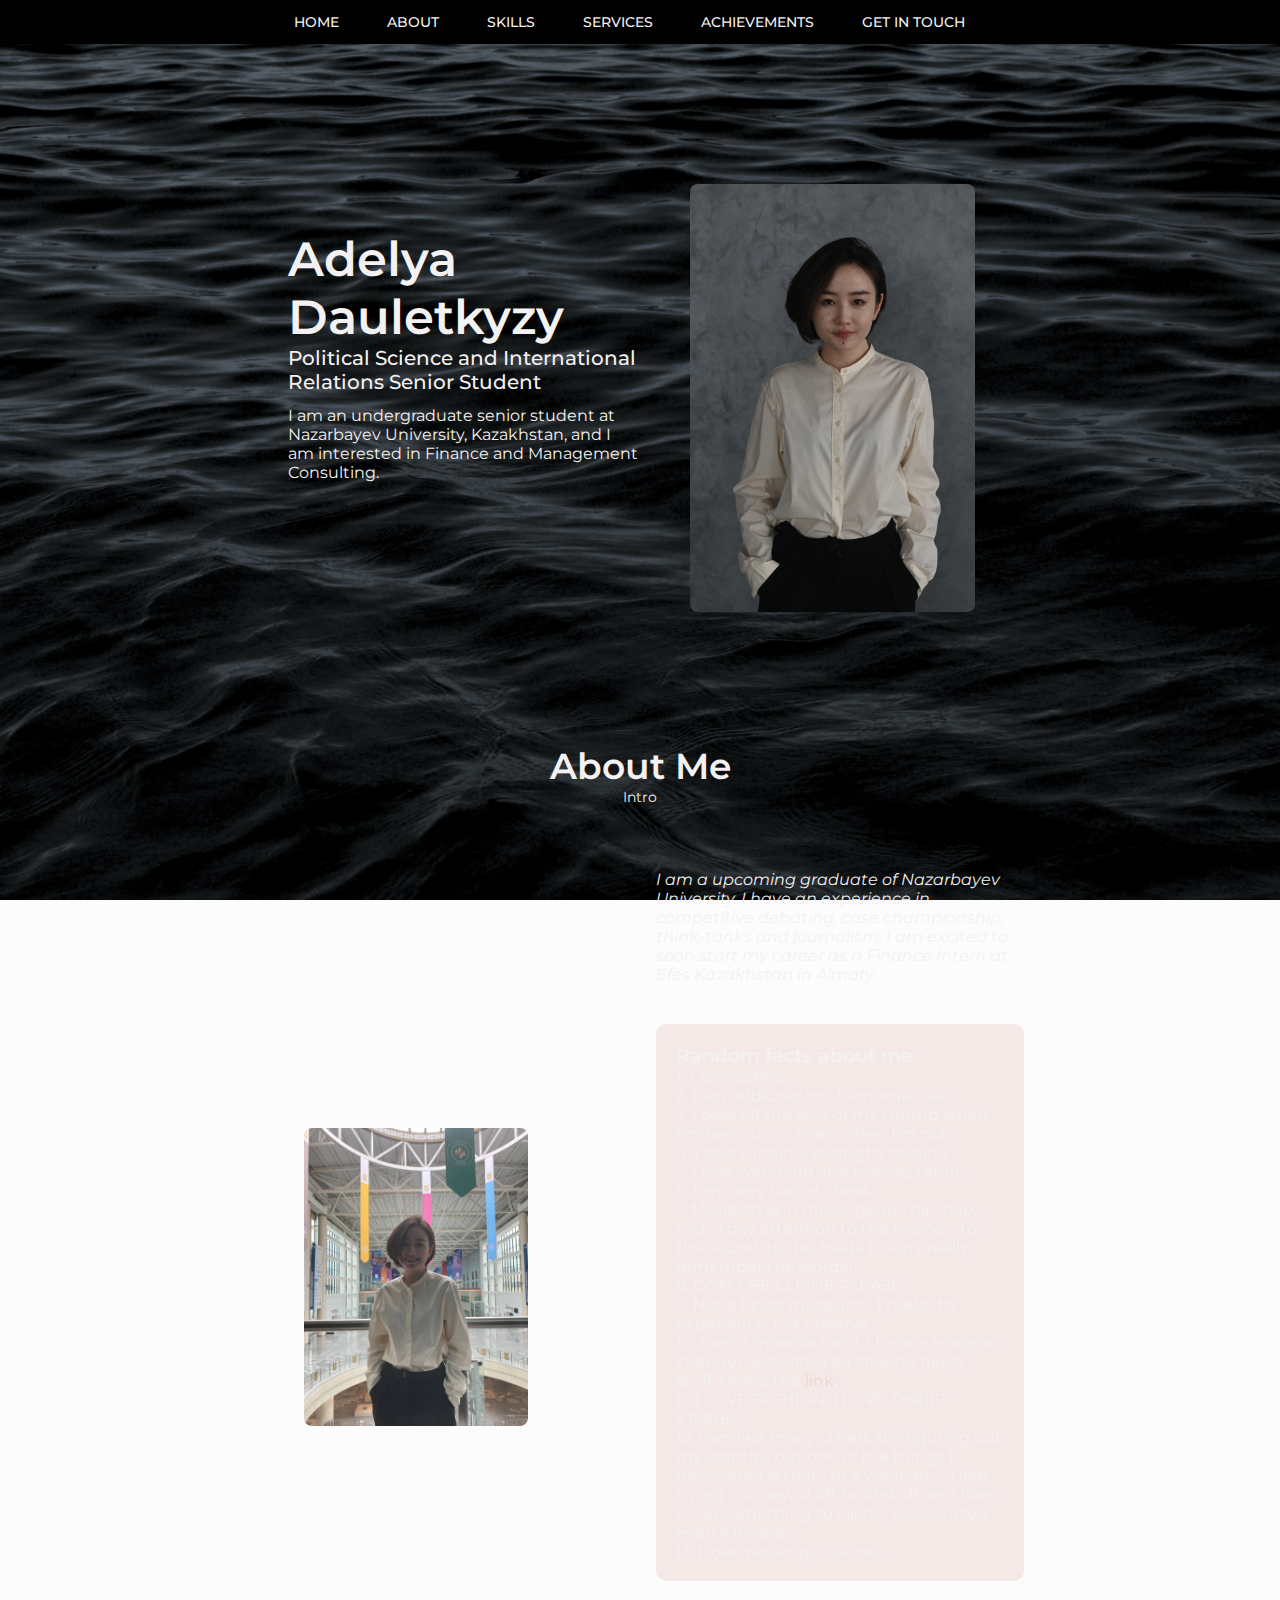
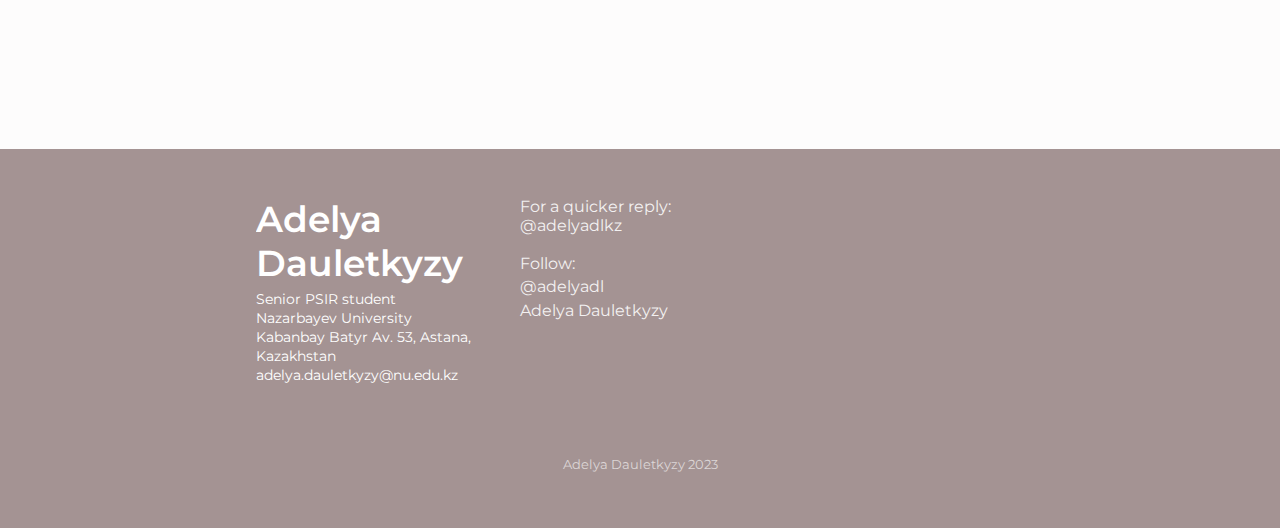
<file: index.html>
<!DOCTYPE html>
<html lang="en">
<head>
    <meta charset="UTF-8">
    <meta name="viewport" content="width=device-width, initial-scale=1.0">
    <link rel="stylesheet" href="https://unicons.iconscout.com/release/v4.0.0/css/line.css">
    <link rel="stylesheet" href="styles.css">
        <!--==================== MAIN JS ====================-->
    <script src="main.js"></script>
    <title>Responsive Portfolio Website</title>
</head>
<body>

        <!--==================== MENU ====================-->
    <header class="header" id="header">
        <nav class="nav container">
            <div class="nav__menu" id="nav-menu">
                <ul class="nav__list grid">
                    <li class="nav__item"><a href="index.html" class="nav__link active-link"> HOME</a></li>
                    <li class="nav__item"><a href="#about" class="nav__link"> ABOUT</a></li>
                    <li class="nav__item"><a href="pages/Skills_qualifications.html#skills" class="nav__link">SKILLS</a></li>
                    <li class="nav__item"><a href="pages/Services.html#services" class="nav__link">SERVICES</a></li>
                    <li class="nav__item"><a href="pages/Services.html#portfolio" class="nav__link">ACHIEVEMENTS</a></li>
                    <li class="nav__item"><a href="pages/ContactMe.html" class="nav__link">GET IN TOUCH</a></li>
                </ul>
                <i class="uil uil-times nav__close" id="nav-close"></i>
            </div>
            <div class="nav__btns">
                <div class="nav__toggle" id="nav-toggle">
                    <i class="uil uil-bars"></i>
                </div>
            </div>
        </nav>
    </header>

    <main class="main">
        <section class="home section" id="home">
 
            <div class="home__container container grid">
                <div class="home__content grid">
                    <div class="home__social">
                        <a href="https://www.linkedin.com/in/adelya-dauletkyzy-1b84771b5/" target="_blank" class="home__social-icon"><i class="uil uil-linkedin-alt"></i></a>
                        <a href="https://www.instagram.com/adelyadl/" target="_blank" class="home__social-icon"><i class="uil uil-instagram"></i></a>
                        <a href="https://github.com/AdelyaDauletkyzy" target="_blank" class="home__social-icon"><i class="uil uil-github-alt"></i></a>
                    </div>
                    <div class="home__img">
                        <img src="images/DSC_1424.jpg" alt="" class="home__img">

                    </div>
                    <div class="home__data">
                        <h1 class="home__title">
                            Adelya Dauletkyzy
                        </h1>
                        <h3 class="home__subtitle">
                            Political Science and International Relations Senior Student
                        </h3>
                        <p class="home__description">
                            I am an undergraduate senior student at Nazarbayev University, Kazakhstan, and I am interested in
                            Finance and Management Consulting.
                        </p>
                        <a href="pages/ContactMe.html" class="button button--flex">
                            Get in touch <i class="uil uil-message button__icon"></i>
                        </a>
                    </div>
                </div>
            
            </div>

        </section>

        <!--==================== ABOUT ====================-->
        <section class="about section" id="about">
            <h2 class="section__title">
                About Me
            </h2>
            <span class="section__subtitle">Intro</span>
            <div class="about__container container grid">
                <img src="images/me.jpg" alt="" class="about__img">
                <div class="about__data">
                    <p class="about__description"> I am a upcoming graduate of Nazarbayev University. 
                        I have an experience in competitive debating, case championship, think-tanks and journalism. 
                        I am excited to soon start my career as a Finance Intern at Efes Kazakhstan in Almaty. 
                        </p>

        

                       <div class="random__container container">
                        <h3 class="random__title">
                            Random facts about me
                        </h3>
                    <p class="random__description"> 
                        <ul>
                            <li value="1">1. I love coffee.</li>
                            <li>2. I am addicted to chamomile tea.</li>
                            <li>3. I peel off the skin of my thumb when I’m nervous, or even when I’m not.</li>
                            <li>4. I love running, strength training.</li>
                            <li>5. I love watching and playing tennis.</li>
                            <li>6. I am very bad at chess.</li>
                            <li>7. My lifestyle in music genre: hip-hop, rock. I pay attention to the melody, to the sound, to the beats (i don't really remember the words).</li>
                            <li>8. DON’T BE CLICHÉ PLEASE</li>
                            <li>9. Not a fan of museums. I prefer to experience, not observe.</li>
                            <li value="10">10. I am a massive nerd. I have a telegram channel dedicated for sharing nerdy stuff. Here’s the <a href="https://t.me/+jw0b3rylxeFiMjU6">link</a>.</li>
                            <li>11. I LOVE FASHION. I LOVE THRIFT STORES.</li>
                            <li>12. I am like many others still figuring out my identity, but one of the things I discovered is that I’m a visionary – I like trying out new stuff, bold stuff, and hate to do something so cliche, so overused even if it’s easy.</li>
                            <li>13. I love working. Sue me.</li>
                        </ul>
                        <style>
                        a {
                            color: #EED6D3;
                        }
                        </style>
                    </p>
                    </div>
                        <div class="about__buttons">
                            <a download="" href="resources/AdelyaDauletkyzy_CV.pdf" class="button button--flex" style="margin-right: 10px;">
                                Download My CV<i class="uil uil-folder-download button__icon"></i>
                            </a>
                            
                            <a download="" href="resources/TRANSCRIPT.pdf" class="button button--flex" style="margin-left: 10px;">
                                Download My Transcript<i class="uil uil-folder-download button__icon"></i>
                            </a>                        
                        </div>
                    </div>
                </div>
            </div>
        </section>

        
    </main>

    

    <!--==================== FOOTER ====================-->
    <footer class="footer">
        <div class="footer__bg">
            <div class="footer__container container grid">
                <div>
                    <h1 class="footer__title">Adelya Dauletkyzy</h1>
                    <span class="footer__subtitle">Senior PSIR student</span>
                    <br>
                    <span class="footer__subtitle">Nazarbayev University</span>
                    <br>
                    <span class="footer__subtitle">Kabanbay Batyr Av. 53, Astana, Kazakhstan</span>
                    <br>
                    <span class="footer__subtitle">adelya.dauletkyzy@nu.edu.kz</span>
                </div>
    
                <div class="footer__socials">
                    <span class="footer__text">For a quicker reply: @adelyadlkz</span>
                    
                        <i class="uil uil-telegram-alt"></i>                    
                 
                    <br>
                    <br>
                    <span class="footer__text">Follow: </span>
                    <br>
                    <span class="footer__text"> @adelyadl</span>
                    <a href="https://www.instagram.com/adelyadl/" target="_blank" class="footer__social">
                        <i class="uil uil-instagram"></i>
                    </a>
                    <br>
                    <span class="footer__text"> Adelya Dauletkyzy</span>
                    <a href="https://www.linkedin.com/in/adelya-dauletkyzy-1b84771b5/" target="_blank" class="footer__social">
                        <i class="uil uil-linkedin-alt"></i>
                    </a>
                </div>
            </div>
    
            <p class="footer__copy">Adelya Dauletkyzy 2023</p>
        </div>
    </footer>

</body>

</html>
</file>
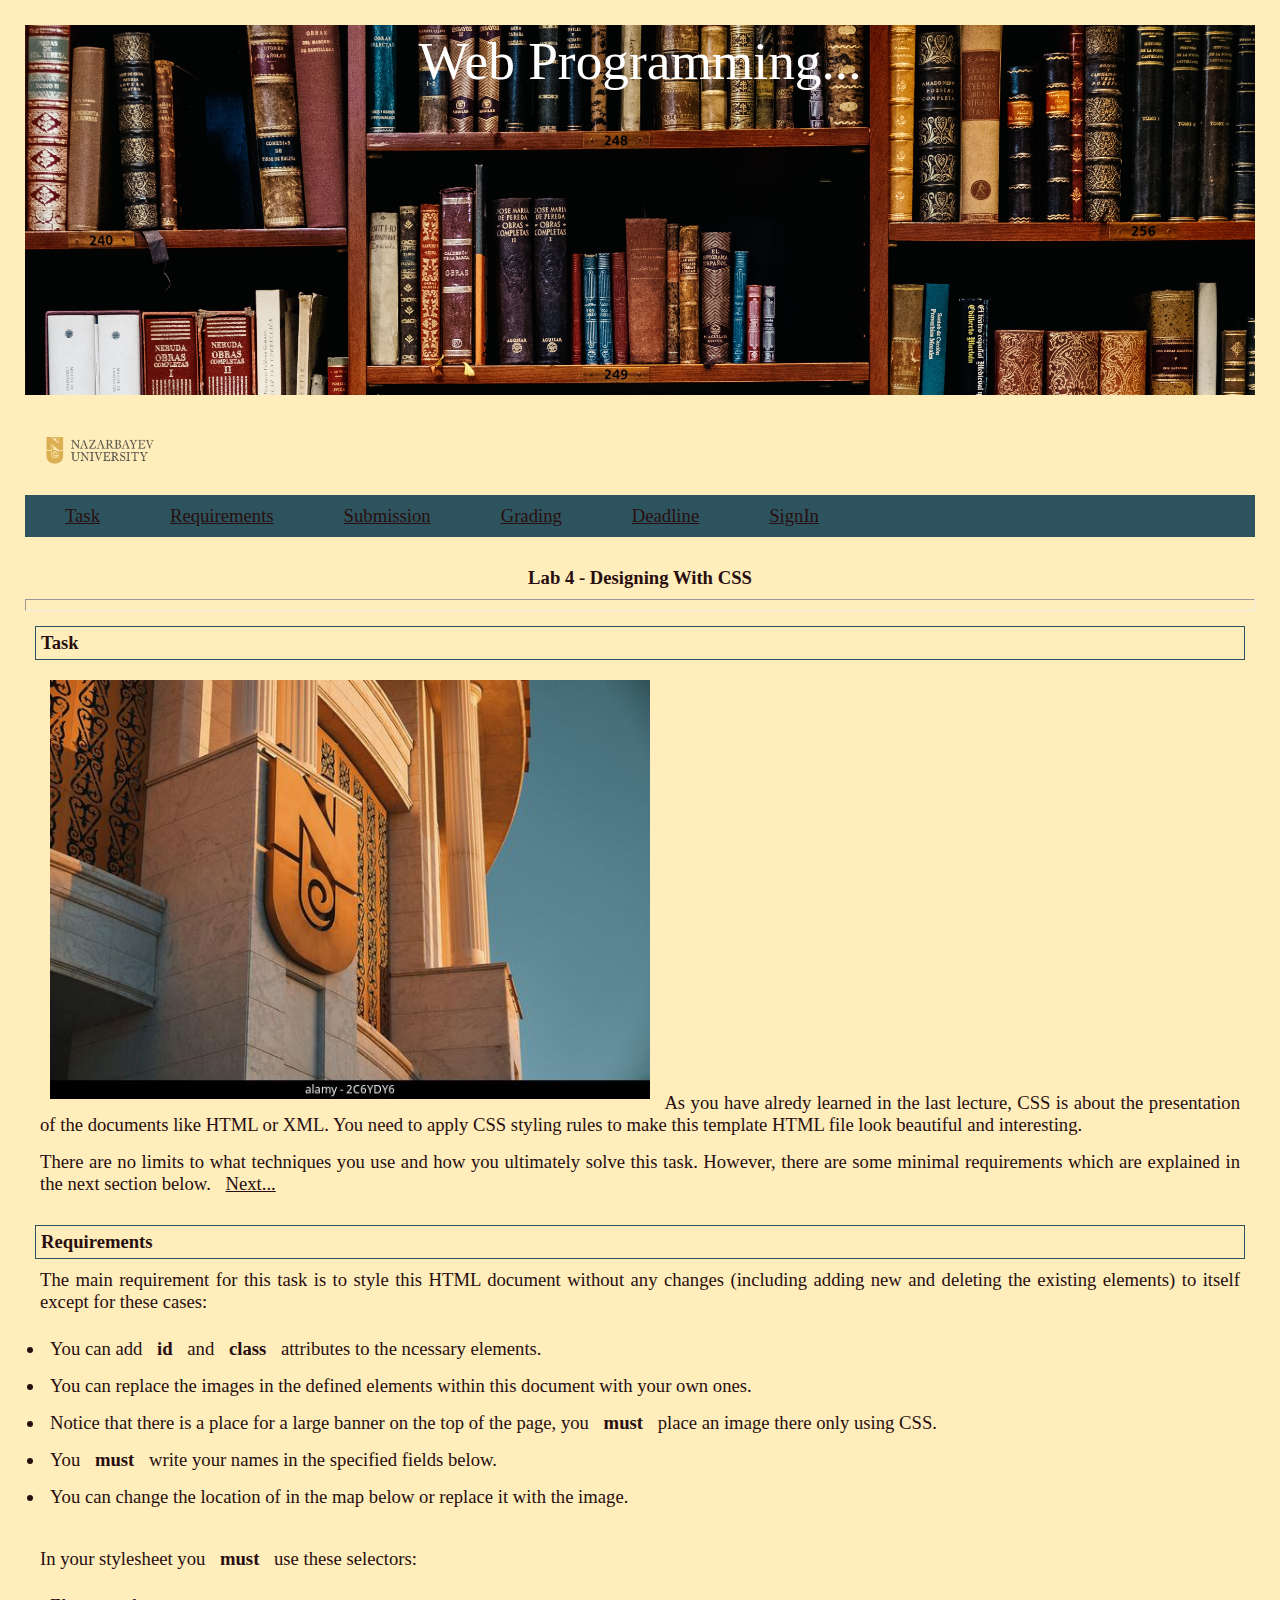
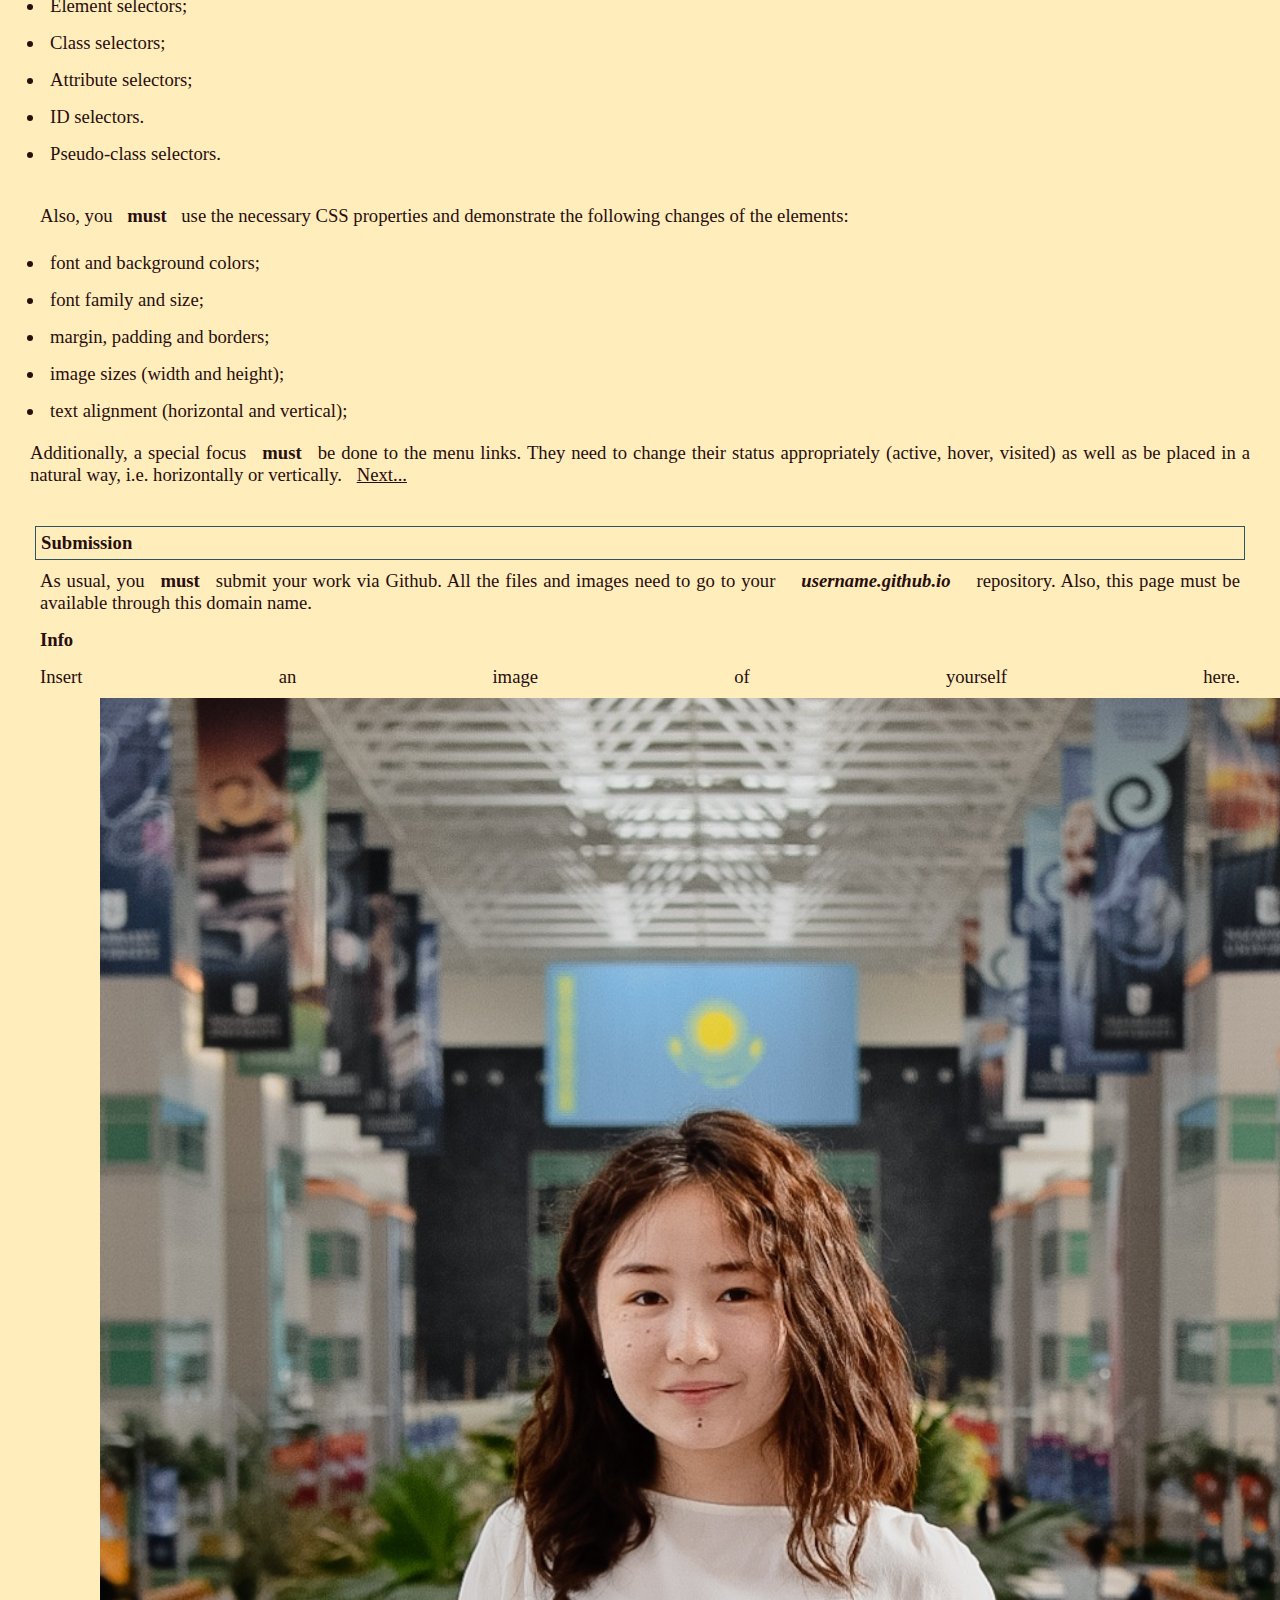
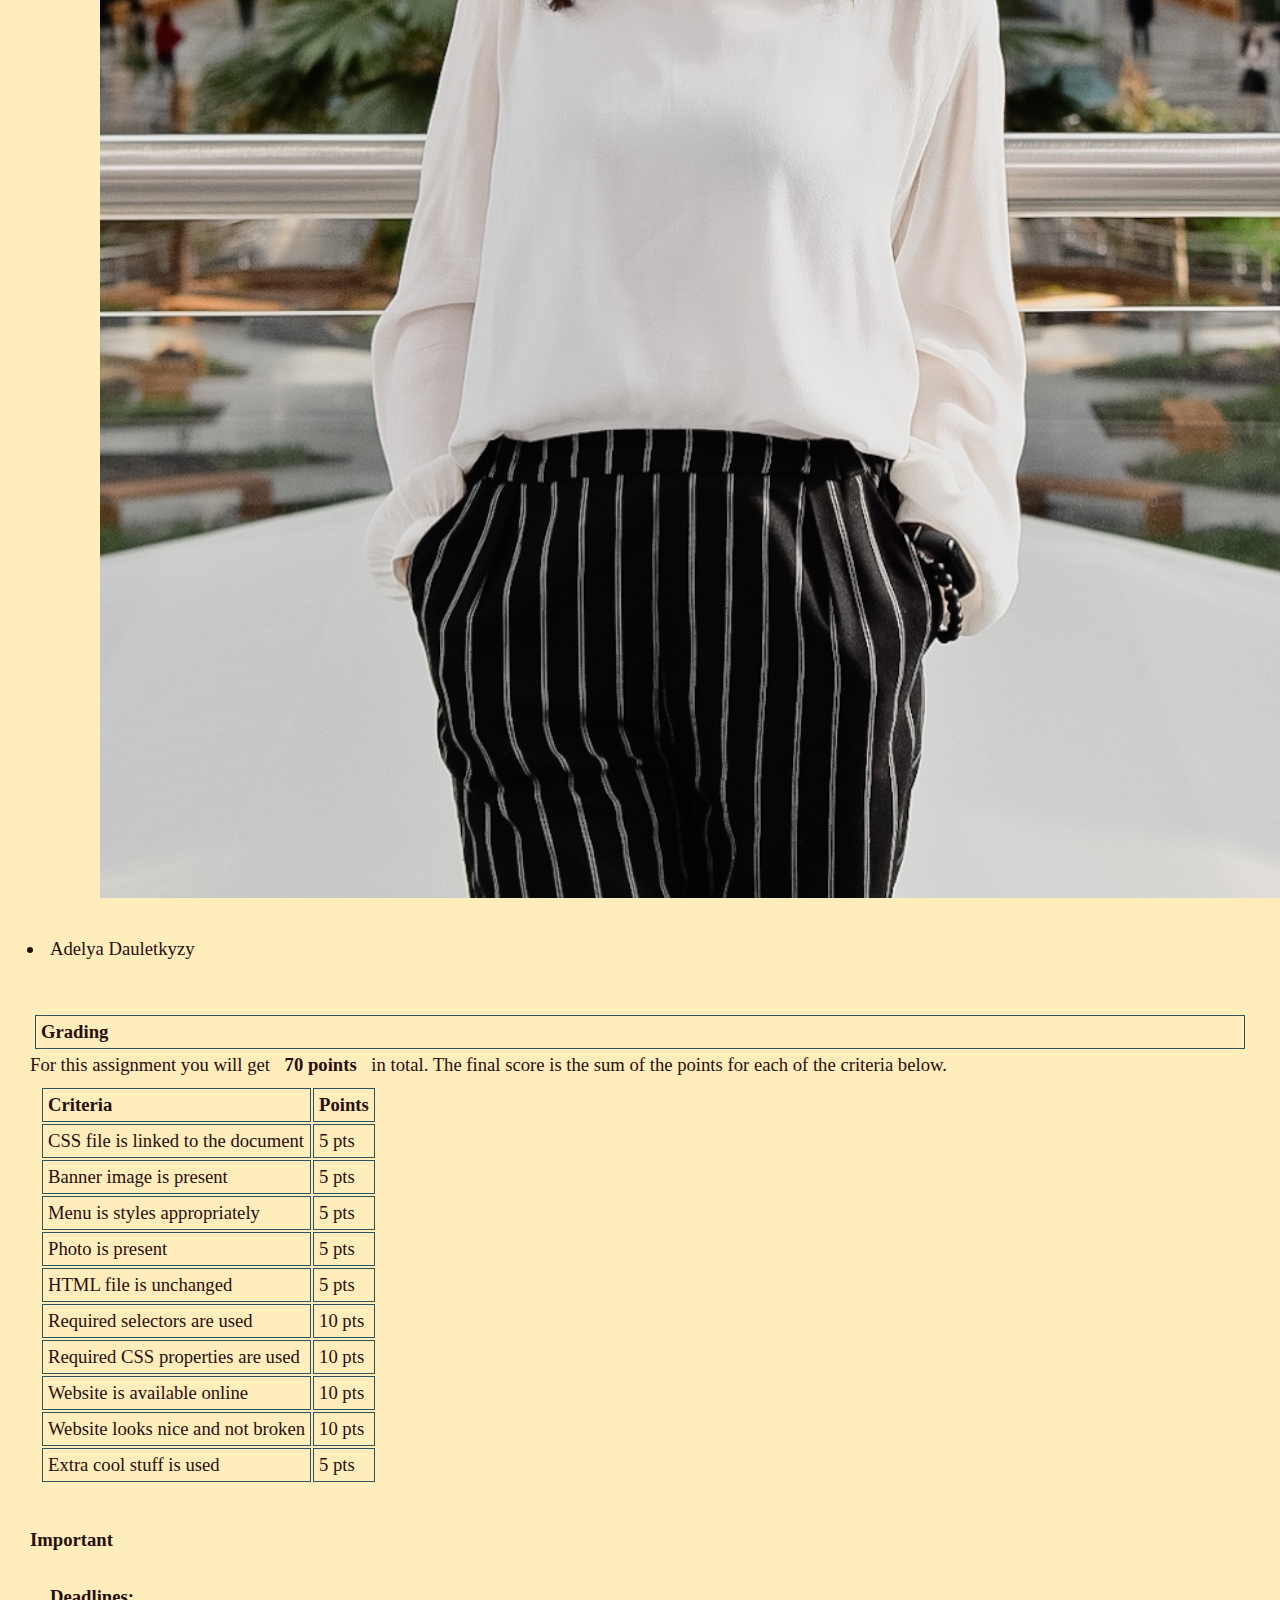
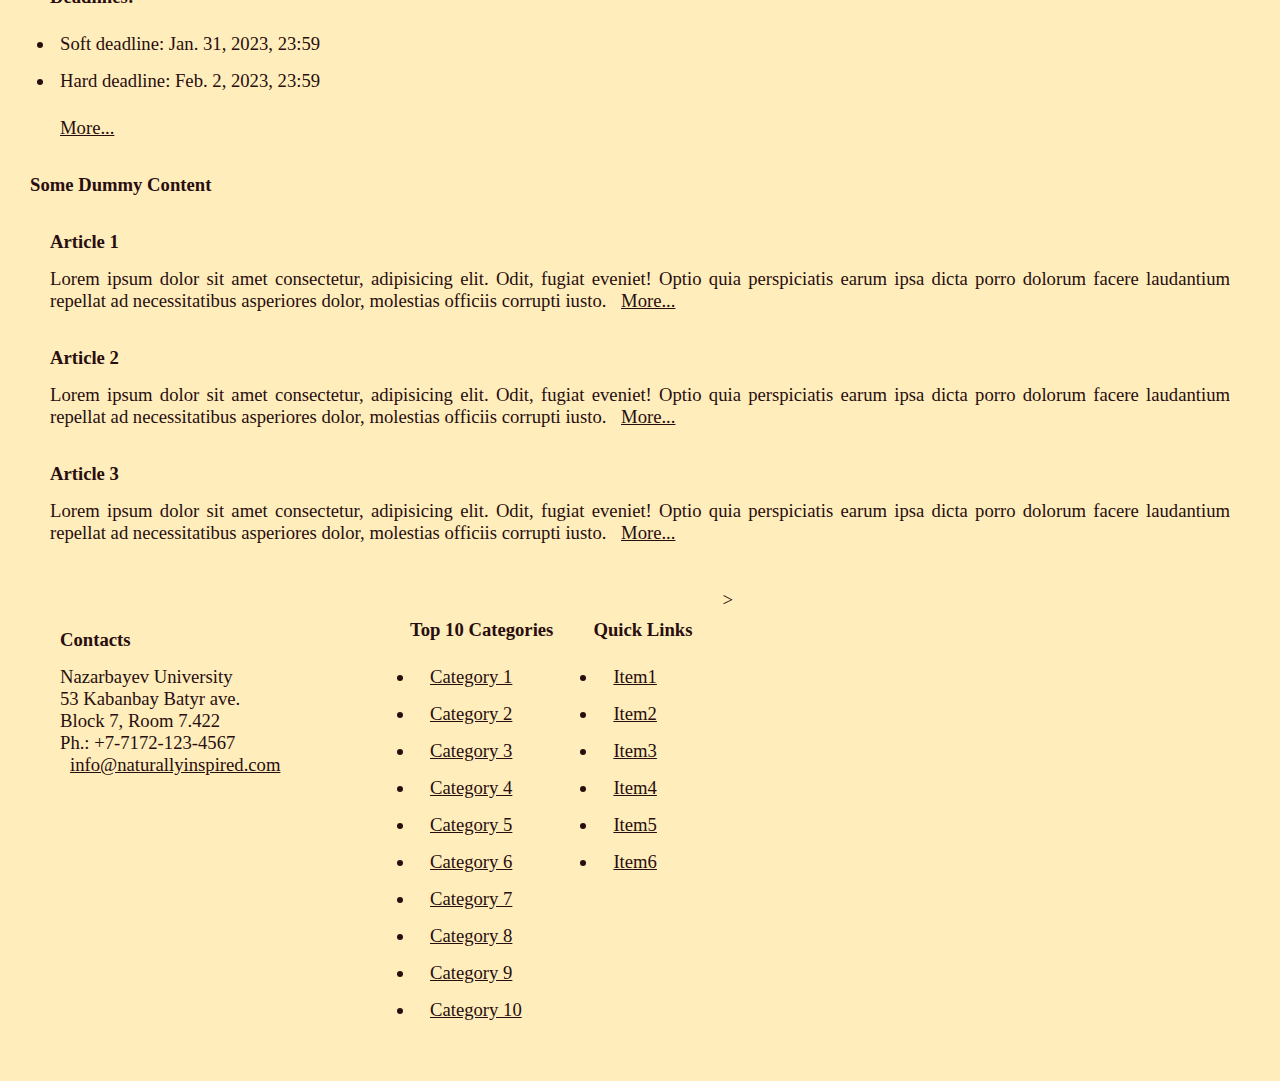
<file: lab4/index.html>
<!DOCTYPE html>
<html lang="en">
<head>
  <meta charset="UTF-8">
  <meta http-equiv="X-UA-Compatible" content="IE=edge">
  <meta name="viewport" content="width=device-width, initial-scale=1.0">
  <link rel="stylesheet" href="main.css">
  <title>CSS Design</title>
</head>
<body>
  <!-- HEADER -->
  <header>
    <div class="banner">Web Programming...</div>
  </header>


  <!-- Navbar -->
  <nav>
      <a class="logo" href="#">
        <img src="logo.png" alt="logo" width="120px" height="50px" media="(max-width: 800px)">
      </a>
      <ul class="flex-container">
        <li><a class="active" href="#task">Task</a></li>
        <li><a href="#requirements">Requirements</a></li>
        <li><a href="#submission">Submission</a></li>
        <li><a href="#grading">Grading</a></li>
        <li><a href="#deadline">Deadline</a></li>
        <li><a href="#">SignIn</a></li>
      </ul>
  </nav>

  <!-- Main Content -->
  <section class="main_content">
    <h1 id="main-heading" class="topic">
      Lab 4 - Designing with CSS 
    </h1>
    <hr>
    <article id="task">
      <h2 >Task</h2>
      <p>
        <img src="nu.jpeg" alt=""  width ="50%" height = "auto">
        As you have alredy learned in the last lecture, 
        CSS is about the presentation of the documents
        like HTML or XML.
        You need to apply
        CSS styling rules to make this template HTML file look
        beautiful and interesting.  
      </p>
      <p>
        There are no 
        limits to what techniques you use and how you 
        ultimately solve this task. 
        However, there are some minimal requirements
        which are explained in the next section below.
        <a href="#requirements">Next...</a>
      </p>
    </article>
    <article id="requirements">
      <h2 >Requirements</h2>
      <p>
        
        The main requirement for this task is to 
        style this HTML document without any 
        changes (including adding new and deleting the existing elements) to itself except for these cases: 
        <ul>
          <li>
            You can add <strong>id</strong>
            and <strong>class</strong> 
            attributes to the ncessary elements. 
            </li>
            <li>
            You can replace the 
            images in the defined elements within this document with your
            own ones. 
            </li><li>
            Notice that there is a place for a 
            large banner on the top of the page,
            you <strong>must</strong> place an image there only using CSS.
            </li>
            <li>
              You <strong>must</strong> write your names in the specified fields below.
            </li>
            <li>You can change the location
              of in the map below or replace it with the image.
            </li>
        </ul>
      </p>
      <p>
        In your stylesheet you <strong>must</strong>
         use these selectors:
        <ul>
          <li>Element selectors;</li>
          <li>Class selectors;</li>
          <li>Attribute selectors;</li>
          <li>ID selectors.</li>
          <li>Pseudo-class selectors.</li>
        </ul>
      </p>
      <p>
        Also, you <strong>must</strong> 
        use the necessary CSS properties
        and demonstrate the following changes
        of the elements:
        <ul>
          <li>font and background colors;</li>
          <li>font family and size;</li>
          <li>margin, padding and borders;</li>
          <li>image sizes (width and height);</li>
          <li>text alignment (horizontal and vertical);</li>
        </ul>
        Additionally, a special focus <strong>must</strong> 
        be done to the menu links.        
        They need to change their status appropriately 
        (active, hover, visited)
        as well as be placed in a natural way,
        i.e. horizontally or vertically. 
        <a href="#submission">Next...</a>
      </p>
    </article>
    <article id="submission">
      <h2>Submission</h2>
      <p>
       As usual, you <strong>must</strong> submit 
       your work via Github. All the files and images need to go to 
       your <strong> <i>username.github.io</i> </strong>repository. 
       Also, this page must be available 
       through this domain name.
      </p>
      <h3>Info</h3>
      <p>
         Insert an image of yourself here.
        <picture>
           <source media="(min-width:650px)" srcset="Adelya_large.jpg">
           <source media="(max-width:767px)" srcset="Adelya_small.jpeg">
           <img src="Adelya_medium.jpg" alt="" style="width: 100%;">
        </picture>
        <ul>
          <li>Adelya Dauletkyzy </li>
        </ul>
      </p>
    </article>
    <article id="grading">
      <h2>Grading</h2>
      For this assignment you will get 
      <strong>70 points</strong>  in total.
      The final score is the sum of the points 
      for each of the criteria below.
      <table>
        <tr>
          <th>Criteria</th>
          <th>Points</th>
        </tr>
        <tr>
          <td>CSS file is linked to the document</td>
          <td>5 pts</td>
        </tr>
        <tr>
          <td>Banner image is present</td>
          <td>5 pts</td>
        </tr>
        <tr>
          <td>Menu is styles appropriately</td>
          <td>5 pts</td>
        </tr>
        
        <tr>
          <td>Photo is present </td>
          <td>5 pts</td>
        </tr>
         <tr>
          <td>HTML file is unchanged</td>
          <td>5 pts</td>
        </tr>
        <tr>
          <td>Required selectors are used</td>
          <td>10 pts</td>
        </tr>
        <tr>
          <td>Required CSS properties are used</td>
          <td>10 pts</td>
        </tr>
        <tr>
          <td>Website is available online</td>
          <td>10 pts</td>
        </tr>
        <tr>
          <td>Website looks nice and not broken</td>
          <td>10 pts</td>
        </tr>
        <tr>
          <td>Extra cool stuff is used</td>
          <td>5 pts</td>
        </tr>
        </tr>
      </table>
    </article>
  </section>

  <!-- Aside Information -->
  <aside>
    <h3>Important</h3>
    <section class="aside_content">
      <article id="deadline">
        <h4>Deadlines:</h4>
        <ul>
          <li>Soft deadline: Jan. 31, 2023, 23:59</li>
          <li>Hard deadline: Feb. 2, 2023, 23:59</li>
        </ul>
        <p>
        <a href="#">More...</a>
      </article>
      </section>
     
        <h3>Some Dummy Content</h3>
       <section>
        <article>
        <h4>Article 1</h4>
        <p>
          Lorem ipsum dolor sit amet consectetur, 
          adipisicing elit. Odit, fugiat eveniet! 
          Optio quia perspiciatis earum ipsa dicta 
          porro dolorum facere laudantium repellat 
          ad necessitatibus asperiores dolor, molestias 
          officiis corrupti iusto.
          <a href="#">More...</a>
        </p>
      </article>
      <article>
        <h4>Article 2</h4>
        <p>
          Lorem ipsum dolor sit amet consectetur, 
          adipisicing elit. Odit, fugiat eveniet! 
          Optio quia perspiciatis earum ipsa dicta 
          porro dolorum facere laudantium repellat 
          ad necessitatibus asperiores dolor, molestias 
          officiis corrupti iusto.
          <a href="#">More...</a>
        </p>
      </article>
      <article>
        <h4>Article 3</h4>
        <p>
          Lorem ipsum dolor sit amet consectetur, 
          adipisicing elit. Odit, fugiat eveniet! 
          Optio quia perspiciatis earum ipsa dicta 
          porro dolorum facere laudantium repellat 
          ad necessitatibus asperiores dolor, molestias 
          officiis corrupti iusto.
          <a href="#">More...</a>
        </p>
      </article>
    </section>
  </aside>

  <!-- FOOTER -->
  <footer>
    <div class = "flexlist">
      <div class="contacts">
        <div >
          <h5>Contacts</h5>
          <p>
            Nazarbayev University <br>
            53 Kabanbay Batyr ave. <br>
            Block 7, Room 7.422 <br>
            Ph.: +7-7172-123-4567 <br>
            <a href="mailto:info@naturallyinspired.com" class="email">
              info@naturallyinspired.com
            </a>
          </p>
        </div>
        <div class="map">
            <iframe src="https://maps.google.com/maps?q=Nazarbayev%20university,%20Nur-Sultan&t=&z=13&ie=UTF8&iwloc=&output=embed" 
                    frameborder="0" scrolling="no" marginheight="0" marginwidth="0">
            </iframe>
        </div>
      </div>
      <div class="categories">
        <h5>Top 10 Categories</h5>
        <ul>
          <li><a href="#">Category 1</a></li>
          <li><a href="#">Category 2</a></li>
          <li><a href="#">Category 3</a></li>
          <li><a href="#">Category 4</a></li>
          <li><a href="#">Category 5</a></li>
          <li><a href="#">Category 6</a></li>
          <li><a href="#">Category 7</a></li>
          <li><a href="#">Category 8</a></li>
          <li><a href="#">Category 9</a></li>
          <li><a href="#">Category 10</a></li>
        </ul>
      </div>
      <div class="quick_links">
        <h5>Quick Links</h5>
        <ul>
          <li><a href="#">Item1</a></li>
          <li><a href="#">Item2</a></li>
          <li><a href="#">Item3</a></li>
          <li><a href="#">Item4</a></li>
          <li><a href="#">Item5</a></li>
          <li><a href="#">Item6</a></li>
        </ul>
      </div>
    </div>>
  </footer>
</body>
</html>
</file>
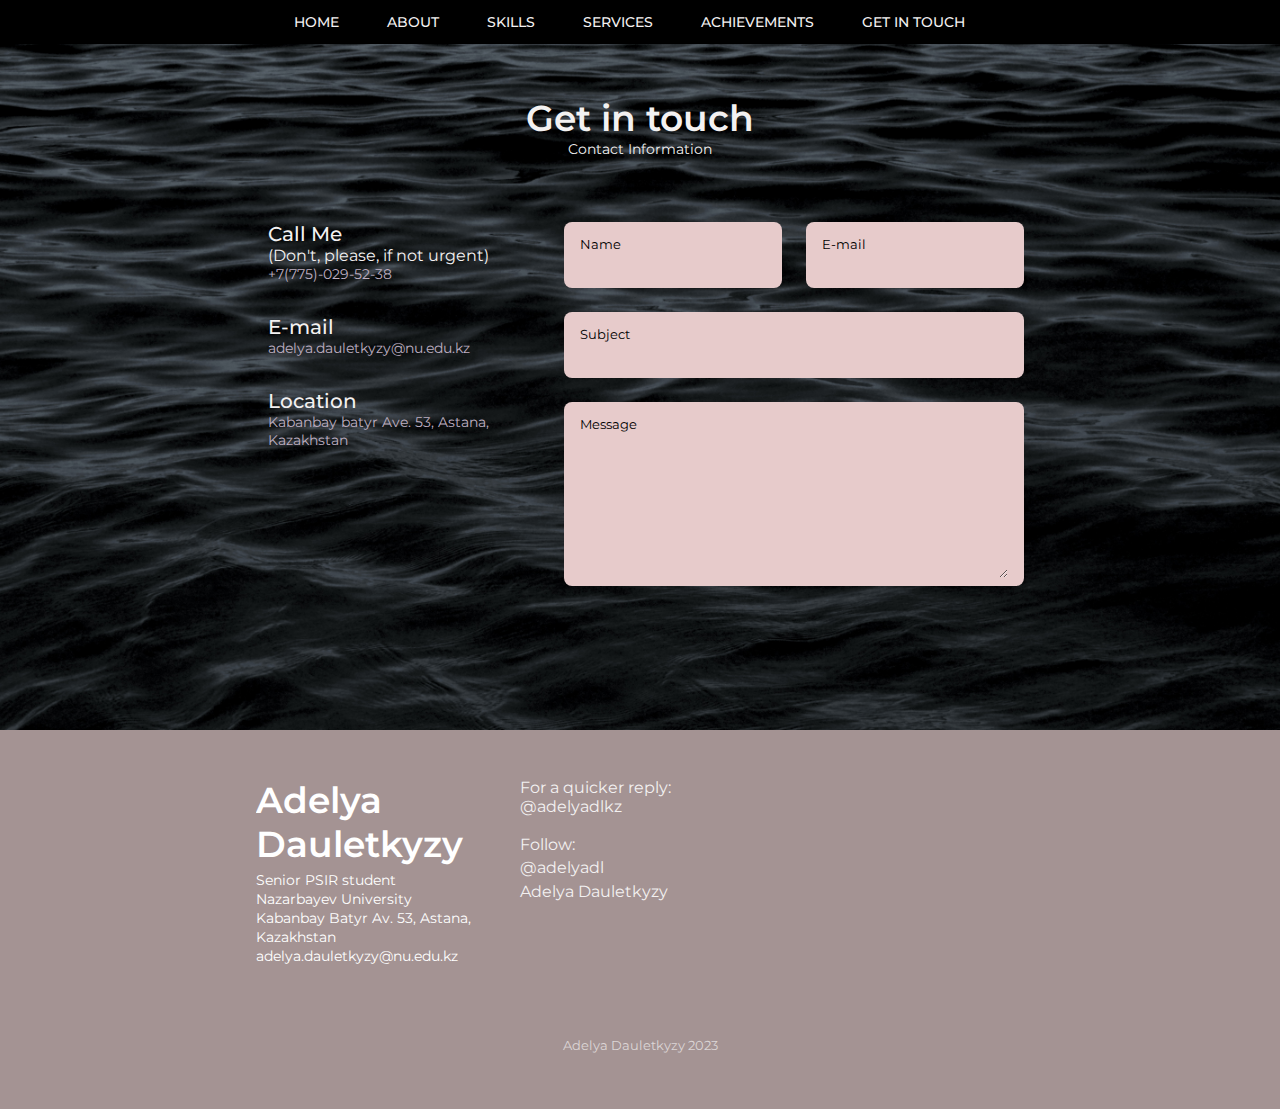
<file: pages/ContactMe.html>
<!DOCTYPE html>
<html lang="en">

<head>
    <meta charset="UTF-8">
    <meta name="viewport" content="width=device-width, initial-scale=1.0">

    <!--==================== UNICONS ====================-->
    <link rel="stylesheet" href="https://unicons.iconscout.com/release/v4.0.0/css/line.css">


    <!--==================== CSS ====================-->

    <link rel="stylesheet" href="../styles.css">

    <!--==================== MAIN JS ====================-->
    <script src="../main.js"></script>

    <title>Personal Website</title>
</head>

<body>
    <!--==================== HEADER ====================-->
    <header class="header" id="header">
        <nav class="nav container">
            
            <div class="nav__menu" id="nav-menu">
                <ul class="nav__list grid">
                    <li class="nav__item"><a href="../index.html" class="nav__link active-link"> HOME</a></li>
                    <li class="nav__item"><a href="../index.html" class="nav__link"> ABOUT</a></li>
                    <li class="nav__item"><a href="Skills_qualifications.html" class="nav__link">SKILLS</a></li>
                    <li class="nav__item"><a href="Services.html" class="nav__link">SERVICES</a></li>
                    <li class="nav__item"><a href="Services.html#portfolio" class="nav__link">ACHIEVEMENTS</a></li>
                    <li class="nav__item"><a href="ContactMe.html" class="nav__link">GET IN TOUCH</a></li>
                </ul>
                <i class="uil uil-times nav__close" id="nav-close"></i>
            </div>
            <div class="nav__btns">
                <div class="nav__toggle" id="nav-toggle">
                    <i class="uil uil-bars"></i>
                </div>
            </div>
        </nav>
    </header>

    <!--==================== MAIN ====================-->
    <main class="main">
        
        <!--==================== CONTACT ME ====================-->
        <section class="contact section" id="contact">
            <h2 class="section__title">Get in touch</h2>
            <span class="section__subtitle">Contact Information</span>
            <div class="contact__container container grid">
                <div>
                    <div class="contact__information">
                        <i class="uil uil-mobile-android contact__icon"></i>

                        <div>
                            <h3 class="contact__title">Call Me</h3>
                            <h4"> (Don't, please, if not urgent)</h4>
                            <p class="contact__subtitle">+7(775)-029-52-38</p>
                        </div>
                    </div>
                    <div class="contact__information">
                        <i class="uil uil-envelope-edit contact__icon"></i>

                        <div>
                            <h3 class="contact__title">E-mail</h3>
                            <p class="contact__subtitle">adelya.dauletkyzy@nu.edu.kz</p>
                        </div>
                    </div>
                    <div class="contact__information">
                        <i class="uil uil-map-marker-alt contact__icon"></i>

                        <div>
                            <h3 class="contact__title">Location</h3>
                            <p class="contact__subtitle">Kabanbay batyr Ave. 53, Astana, Kazakhstan</p>
                        </div>
                    </div>
                </div>
                <form action="connect.php" method="post" class="contact__form grid">
                    <div class="contact__inputs grid">
                        <div class="contact__content">
                            <label for="" class="contact__label">Name</label>
                            <input type="text" class="contact__input" name="Name">
                        </div>
                        <div class="contact__content">
                            <label for="" class="contact__label">E-mail</label>
                            <input type="email" class="contact__input" name="Email">
                        </div>
                    </div>
                    <div class="contact__content">
                        <label for="" class="contact__label">Subject</label>
                        <input type="text" class="contact__input" name="Project">
                    </div>
                    <div class="contact__content">
                        <label for="" class="contact__label">Message</label>
                        <textarea name="" id="" cols="0" rows="7" class="contact__input" name="Message"></textarea>
                    </div>
                    <div>
                        <a href="" class="button button--flex">
                            Send Message
                            <i class="uil uil-message button__icon"></i>
                        </a>
                    </div>
                </form>
            </div>
        </section>
    </main>

    <!--==================== FOOTER ====================-->
    <footer class="footer">
        <div class="footer__bg">
            <div class="footer__container container grid">
                <div>
                    <h1 class="footer__title">Adelya Dauletkyzy</h1>
                    <span class="footer__subtitle">Senior PSIR student</span>
                    <br>
                    <span class="footer__subtitle">Nazarbayev University</span>
                    <br>
                    <span class="footer__subtitle">Kabanbay Batyr Av. 53, Astana, Kazakhstan</span>
                    <br>
                    <span class="footer__subtitle">adelya.dauletkyzy@nu.edu.kz</span>

                    

                </div>
    
                <div class="footer__socials">
                    <span class="footer__text">For a quicker reply: @adelyadlkz</span>
                    
                        <i class="uil uil-telegram-alt"></i>                    
                 
                    <br>
                    <br>
                    <span class="footer__text">Follow: </span>
                    <br>
                    <span class="footer__text"> @adelyadl</span>
                    <a href="https://www.instagram.com/adelyadl/" target="_blank" class="footer__social">
                        <i class="uil uil-instagram"></i>
                    </a>
                    <br>
                    <span class="footer__text"> Adelya Dauletkyzy</span>
                    <a href="https://www.linkedin.com/in/adelya-dauletkyzy-1b84771b5/" target="_blank" class="footer__social">
                        <i class="uil uil-linkedin-alt"></i>
                    </a>
                </div>
            </div>
    
            <p class="footer__copy">Adelya Dauletkyzy 2023</p>
        </div>
    </footer>

</body>

</html>
</file>
<file: styles.css>
/*Font google*/
@import url('https://fonts.googleapis.com/css2?family=Montserrat:ital,wght@0,400;0,500;0,600;1,400&display=swap');
:root {
  /* Colors */
  --hue-color: 0;
  --first-color: hsl(var(--hue-color), 36%, 85%);
  --first-color-second: hsl(var(--hue-color), 36%, 85%);
  --first-color-alt: hsl(var(--hue-color), 28%, 77%);
  --first-color-lighter: hsl(var(--hue-color), 58%, 97%);
  --title-color: hsl(var(--hue-color), 8%, 95%);
  --text-color: hsl(var(--hue-color), 8%, 95%);
  --text-color-light: hsl(var(--hue-color), 8%, 85%);
  --input-color: hsl(var(--hue-color), 36%, 85%);
  --body-color: hsl(var(--hue-color), 30%, 99%);
  --scroll-bar-color: hsl(var(--hue-color), 12%, 90%);
  --scroll-thumb-color: hsl(var(--hue-color), 12%, 80%);
  
  /* Fonts */
 
  --body-font: 'Montserrat', sans-serif;
  --big-font-size: 32px;
  --h1-font-size: 24px;
  --h2-font-size: 20px;
  --h3-font-size: 18px;
  --normal-font-size: 15px;
  --small-font-size: 14px;
  --smaller-font-size: 12px;
  --font-medium: 500;
  --font-semi-bold: 600;
  
  /* Spacing */
  --header-height: 3rem;
  --mb-0-25: .25rem;
  --mb-0-5: .5rem;
  --mb-0-75: .75rem;
  --mb-1: 1rem;
  --mb-1-5: 1.5rem;
  --mb-2: 2rem;
  --mb-2-5: 2.5rem;
  --mb-3: 3rem;
  
  --container-color: #fff;
  --z-tooltip: 10;
  --z-fixed: 100;
  --z-modal: 1000;
  }
  
  
  
  
  
  
  

@media screen and (min-width: 968px) {
    :root {
        --big-font-size: 48px;
        --h1-font-size: 36px;
        --h2-font-size: 24px;
        --h3-font-size: 20px;
        --normal-font-size: 16px;
        --small-font-size: 14px;
        --smaller-font-size: 13px;
    }
}


body {
  background: url('images/black-ocean.jpg') no-repeat center center fixed;
  -webkit-background-size: cover;
  -moz-background-size: cover;
  -o-background-size: cover;
  background-size: cover;
}

.nav__btns{
  display: flex;
  align-items: center;
}


* {
  box-sizing: border-box;
  padding: 0;
  margin: 0;
}

html {
  scroll-behavior: smooth;
}

body {
  margin: 0 0 var(--header-height) 0;
  font-family: var(--body-font);
  font-size: var(--normal-font-size);
  background-color: var(--body-color);
  color: var(--text-color);
}

h1, h2, h3, h4 {
  color: var(--title-color);
  font-weight: var(--font-semi-bold);
}

ul {
  list-style: none;
  justify-content: center;
}

a {
  text-decoration: none;
}

img {
  max-width: 100%;
  height: auto;
}

.section {
  padding: 2rem 0 4rem;
}

.section__title {
  font-size: var(--h1-font-size);
  color: var(--title-color);
}

.section__subtitle {
  display: block;
  font-size: var(--small-font-size);
  margin-bottom: var(--mb-3);
}

.section__title, 
.section__subtitle {
  text-align: center;
}

.container {
  max-width: 768px;
  margin-left: var(--mb-1-5);
  margin-right: var(--mb-1-5);
}

.grid {
  display: grid;
  gap: 1.5rem;
}

.header {
  display: flex;
  justify-content: space-between;
  width: 100%;
  position: fixed;
  top: 0;
  left: 0;
  z-index: var(--z-fixed);
  background-color: black;
  margin: 0px;
  padding: 0px 20px;
  
}



/*NAV*/
.nav{
  max-width: 1200px;
  height: var(--header-height);
  display: flex;
  justify-content: space-between;;
  align-items: center;
}

.nav__menu {
  display: flex;
  justify-content: center;
  align-items: center;
  flex-grow: 1;
  margin: 5px;
  padding: 0px 80px; 
}


.nav__toggle{
  color: var(--title-color);
  font-weight: var(--font-medium);
  font-size: 1.3rem; 
  cursor: pointer;
  padding: 10px; 
  display: none;
}

.nav__toggle:hover{
  color: var(--first-color);
}

.nav__list{
  grid-template-columns: repeat(3, 1fr);
  gap: 2rem;
  display: flex;
  align-items: center;
  justify-content: center;
}

@media screen and (max-width: 767px){
  .nav__menu{
    position:fixed;
    bottom: -100%;
    left: 0;
    width: 100%;
    background-color: black;
    padding: 2rem 1.5rem 4rem;
    box-shadow: 0 -1px 4px rgba(0, 0, 0,.15);
    border-radius: 1.5rem 1.5rem 0 0;
    transition: 0.3s;
    display: flex;
    flex-direction: column;
    align-items: center;
  }
  
  .nav__list{
    flex-direction: column;
    align-items: center;
    justify-content: center;
    width: 100%;
  }

  .nav__list {
    display: flex;
    flex-direction: row;
  }

  @media (max-width: 800px) {
    .nav__list  {
      flex-direction: column;
    }
    }
  
  .nav__item{
    margin-bottom: 1.5rem;
  }
  
  .nav__toggle{
    display: block;
  }
  
  .show-menu{
    bottom: 4rem;
  }
}

.nav__item {
  position: relative;
}


.nav__link{
  display: flex;
  flex-direction:column;
  align-items: center;
  font-size: var(--small-font-size);
  color: var(--title-color);
  font-weight: var(--font-medium);
  padding: 0.5rem;
  transition: 0.3s;
}

.nav__link:hover{
  color: var(--first-color);

}
.nav__link:visited{
  color: var(--text-color);
}
.nav__link:active{
  color: red;
}

.nav__active__link{
  color: blue;
}

.nav__close{
  position:absolute;
  right: 1.3rem;
  bottom: 0.5rem;
  font-size: 1.5rem;
  cursor: pointer;
  color: var(--first-color);
}
.nav__close:hover{
  color: var(--first-color-alt);
}




/*HOME */
.home__container{
  gap: 1rem;
}
.home__content{
  grid-template-columns: 0.5fr 3fr;
  padding-top: 3.5rem;
  align-items: center;
}
.home__social{
  display:grid;
  grid-template-columns: max-content;
  row-gap: 1rem;
}
.home__social-icon{
  font-size: 1.25rem;
  color: var(--first-color);
}
.home__social-icon:hover{
  color: var(--first-color-alt);
}
.home__img{
  max-width: 90%;
  border-radius: 0.5rem;
  justify-self: center;
  align-self: center;
}

.home__data{
  grid-column: 1/3;
}
.home__title{
  font-size: var(--big-font-size);

}
.home__subtitle{
  font-size: var(--h3-font-size);
  color: var(--text-color);
  font-weight: var(--font-medium);
  margin-bottom: var(--mb-0-75);

}
.home__description{
  margin-bottom: var(--mb-2);
}



.button{
  display: inline-block;
  background-color: #821D30;
  color: #fff;
  padding: 1rem;
  border-radius: 1rem;
  border-radius: 0.5rem;
  font-weight: var(--font-medium);
}
.button:hover{
  background-color: var(--first-color-alt);
}
.button__icon{
  font-size: 1.25rem;
  margin-left: var(--mb-0-5);
  transition: 0.3s;
}
.button--white{
  background-color: white;
  background-color: var(--first-color);

}
.button--white:hover{
  background-color: white;
  color: var(--first-color);
}

.button--flex{
  display: inline-flex;
  align-items: center;

}
.button--small{
  padding: 0.75rem 1rem;
}
.button--link{
  padding: 0;
  background-color: transparent;
  color: var(--first-color);
}
.button--link:hover{
  background-color: transparent;
  color: var(--first-color-alt);
}
/*ABOUT */
.about__img{
  max-width: 70%;
  border-radius: 0.5rem;
  justify-self: center;
  align-self: center;
}
.about__description{
  text-align: center;
  margin-bottom: var(--mb-2-5);
  font-style: italic;
  font-weight: 400;

}
.about__info{
  display:flex;
  justify-content: space-evenly;
  margin-bottom: var(--mb-2-5);
}
.about__info-title{
  font-size: var(--h2-font-size);
  font-weight: var(--font-semi-bold);
  color: var(--title-color);
}
.about__info-name{
  font-size: var(--smaller-font-size);
}
.about__info-title, .about__info-name{
  display: block;
  text-align: center;
}
.about__buttons{
  display: flex;
  justify-content: center;
}
.random__container {
  background-color: rgba(238, 214, 211, 0.5);
  max-width: 500px;
  margin: 0 auto;
  padding: 20px;
  border-radius: 10px;
}



.chart__container {
  max-width: 500px;
  margin: 0 auto;
  padding: 20px;
  background-color: transparent;
  border-radius: 10px;
}

.chart__title {
  font-size: 24px;
  font-weight: bold;
  margin-bottom: 20px;
  text-align: center;
}

.chart__list {
  list-style: none;
  padding: 0;
  margin: 0;
}

.chart__item {
  display: flex;
  align-items: center;
  margin-bottom: 20px;
}

.chart__name {
  flex: 1;
  font-size: 18px;
}

.chart__bar {
  width: 70%;
  height: 15px;
  border-radius: 10px;
  background-color: #EED6D3;
  margin: 0 10px;
  position: relative;
}

.chart__progress {
  height: 100%;
  border-radius: 10px;
  position: absolute;
  top: 0;
  left: 0;
  background-color: #67595E;
}

.chart__python {
  width: 60%;
}

.chart__html {
  width: 70%;
}

.chart__r {
  width: 50%;
}

.chart__powerpoint {
  width: 80%;
}

.chart__excel {
  width: 80%;
}

.chart__google {
  width: 80%;
}

.chart__analysis {
  width: 90%;
}

.chart__analysis {
  width: 90%;
}

.chart__ct {
  width: 85%;
}

.chart__ps {
  width: 80%;
}

.chart__lom {
  width: 75%;
}

.chart__compar {
  width: 90%;
}

.chart__macro {
  width: 80%;
}

.chart__hst {
  width: 85%;
}

.chart__kz {
  width: 100%;
}

.chart__rus {
  width: 95%;
}

.chart__eng {
  width: 90%;
}

.chart__fr {
  width: 50%;
}

.chart__jp{
  width: 40%;
}

.chart__percent {
  font-size: 18px;
  font-weight: bold;
  width: 40px;
  text-align: right;
}



/*Qualifications*/
.qualification__data {
  display: flex;
  align-items: center;
  position: relative;
  padding-bottom: 30px;
  margin-bottom: 30px;
}


.qualification__data:before,
.qualification__data:after {
  content: "";
  position: absolute;
  width: 50%;
  height: 2px;
  background-color: #EED6D3;
  top: 100%;
}

.qualification__data:before {
  left: 0;
}

.qualification__data:after {
  right: 0;
}

.qualification__data > div {
  position: relative;
  z-index: 1;
}

.qualification__data > div:first-child {
  padding-right: 30px;
}

.qualification__data > div:last-child {
  padding-left: 30px;
}

.qualification__data .qualification__rounder {
  position: relative;
  display: inline-block;
  width: 30px;
  height: 30px;
  border-radius: 50%;
  background-color: #fff;
  border: 2px solid #EED6D3;
  z-index: 1;
}

.qualification__data .qualification__line {
  position: relative;
  width: 2px;
  height: 100%;
  background-color: #EED6D3;
  left: 14px;
  top: 50%;
  transform: translateY(-50%);
  z-index: 0;
}

.qualification__tabs{
  justify-content: center;
  margin-top: 0px;
}
.qualification__button{
  margin: 0 var(--mb-1);
}
.qualification__sections{
  grid-template-columns: 0.5fr;
}

.hidden {
  display: none;
}
#education-button {
  display: block;
  margin: auto;
  padding: 1rem 2rem;
  font-size: 1.2rem;
  font-weight: bold;
  background-color: #000;
  color: #fff;
  text-decoration: none;
  border-radius: 0.5rem;
  transition: all 0.3s ease;
  cursor: pointer;
  border: none;
}


#education-button i {
  margin-right: 0.5rem;
}

#education-button:hover {
  background-color: #EED6D3;
}


#work-button {
  display: block;
  margin: auto;
  padding: 1rem 2rem;
  font-size: 1.2rem;
  font-weight: bold;
  background-color: #000;
  color: #fff;
  text-decoration: none;
  border-radius: 0.5rem;
  transition: all 0.3s ease;
  cursor: pointer;
  border: none;
}


#work-button i {
  margin-right: 0.5rem;
}

#work-button:hover {
  background-color: #EED6D3;
}


/*Services*/
.services__table {
  width: 100%;
  border-collapse: collapse;
  table-layout: fixed;
  border: 2px solid #EED6D3;
}

.services__item {
  position: relative;
  background-color: transparent;
  padding: 3.5rem 0.5rem 1.25rem 1.5rem;
  border-radius: 0.25rem;
  box-shadow: 0 2px 4px rgba(0, 0, 0, .15);
  transition: 0.3s;
}

.services__item:hover {
  box-shadow: 0 4px 8px rgba(0, 0, 0, .15);
}


.services__icon {
  display: block;
  font-size: 1.5rem;
  color: var(--first-color);
  margin-bottom: var(--mb-1);
}

.services__title {
  font-size: var(--h3-font-size);
  margin-bottom: var(--mb-1);
  font-weight: var(--font-medium);
}

.services__description {
  font-size: var(--small-font-size);
  margin-bottom: var(--mb-0-75);
}
.services__modal-services{
  row-gap: 1rem;
}
.services__modal-service{
  display: flex;
}
.services__modal-title{
  font-size: var(--h3-font-size);
  font-weight: var(--font-medium);
  margin-bottom: var(--mb-1-5);
}


.services__modal-icon{
  color: var(--first-color);
  margin-right: var(--mb-0-25);
}

/*achivements(portfolio)*/
.portfolio__container{
  overflow: initial;

}
.portfolio__content{
  padding: 0 1.5rem;

}
.portfolio__img{
  width: 265px;
  border-radius: 0.5rem;
  justify-self: center;
}

.portfolio__title{
  font-size: var(--h3-font-size);
  margin-bottom: var(--mb-0-5);
}
.portfolio__description{
  margin-bottom: var(--mb-0-75);
}
.portfolio__button:hover, 
.button__icon{
  transform: translateX(0.25rem);


}


/*projecys*/
.project{
  text-align: center;
}
.project__bg{
  background-color: #868B8E;
  padding-top: 3rem;
}
.project__title{
  font-size: var(--h2-font-size);
  margin-bottom: var(--mb-0-75);
}
.project__description{
  margin-bottom: var(--mb-1-5);

}
.project__title,
.project__description{
  color: white;
}
.project__img{
  width: 232px;
  justify-self: center;

}
/*extracurriculars*/
.extracur__data,
.extracur__header{
  display: flex;
}
.extracur__data{
  justify-content: space-between;
  margin-bottom: var(--mb-1);
}
.extracur__img{
  width: 60px;
  height: 60px;
  border-radius: 25%;
  margin-right: var(--mb-0-75);
}
.extracur__name{
  font-size: var(--h3-font-size);
  font-weight: var(--font-medium);
}

.extracur__position{
  font-size: var(--small-font-size);
  color: var(--text-color-light);
}
.extracur__description{
  margin-bottom: var(--mb-2-5);
}


/*contacts*/
.contact__container{
  row-gap: 3rem;
}
.contact__information{
  display: flex;
  margin-bottom: var(--mb-2);
}
.contact__icon{
  font-size: 2rem;
  color: #EED6D3;
  margin-right: var(--mb-0-75);
}
.contact__title{
  font-size: var(--h3-font-size);
  font-weight: var(--font-medium);
}

.contact__text{
  font-size: var(--h4-font-size);
  font-weight: var(--font-medium);

}
.contact__subtitle{
  font-size: var(--small-font-size);
  color: #beafc2;
}
.contact__content{
  background-color: var(--input-color);
  border-radius: 0.5rem;
  padding: 0.75rem 1rem 0.25rem;

}
.contact__label{
  font-size: var(--smaller-font-size);
  color: black;
}
.contact__input{
  width: 100%;
  background-color: var(--input-color);
  color: hsl(var(--hue-color), 12%, 36%);
  font-family: var(--body-font);
  font-size: var(--normal-font-size);
  border: none;
  outline: none;
  padding: 0.25rem 0.5rem 0.5rem 0;
}
/*footer*/
.footer{
  padding-top: 2rem;
}
.footer__container{
  row-gap: 3.5rem;
}
.footer__bg{
  background-color: #A49393;
  padding: 2rem 0 3rem;
}
.footer__title{
  font-size: var(--h1-font-size);
  margin-bottom: var(--mb-0-25);
}

.footer__subtitle{
  font-size: var(--small-font-size);
}
.footer__links{
  display: flex;
  flex-direction: column;
  row-gap: 1.5rem;
}
.footer__link:hover{
  color: var(--first-color-lighter);
}

.footer__social{
  font-size: 1.25rem;
  margin-right: var(--mb-1-5);
  text-align: right;
  align-items: right;
}
.footer__social:hover{
  color: var(--first-color-lighter);
}
.footer__copy{
  font-size: var(--smaller-font-size);
  text-align: center;
  color: var(--text-color-light);
  margin-top: var(--mb-3);
}
.footer__title, .footer__subtitle,
.footer__link, .footer__social{
  color: #fff;
}
.scrollup{
  position: fixed;
  right: 1rem;
  bottom: -20%;
  background-color: var(--first-color);
  opacity: 0.8;
  padding: 0 0.3rem;
  border-radius: 0.4rem;
  z-index: var(--z-tooltip);
  transition: 0.4s;
}
.scrollup:hover{
  background-color: var(--first-color-alt);
}
.scrollup__icon{
  font-size: 1.5rem;
  color: #fff;
}

.show-scroll{
  bottom:5rem;

}

::-webkit-scrollbar{
  width: 0.6rem;
  background-color: var(--scroll-bar-color);
  border: 0.5rem;
}
::-webkit-scrollbar-thumb{
  background-color: var(--scroll-thumb-color);
  border-radius: 0.5rem;
}

::-webkit-scrollbar-thumb:hover{
  background-color: var(--text-color-light);
}

.footer__text {
  margin-right: 10px;
}
/* Media Q*/

@media only screen and (max-width: 320px){
  .container{
    margin-left: var(--mb-1);
    margin-right: var(--mb-1);
  }
  .nav__menu{
    padding: 2rem 0.25rem 4rem;
  }
  .nav__list{
    column-gap: 0;
  }
  .home__content{
    grid-template-columns: 0.25fr 3fr;
  }
  .home__blob{
    width: 180px;
  }
  .skills__title{
    font-size: var(--normal-font-size);
  }
  .qualification__data{
    gap: 5rem;
  }
  .services__container{
    grid-template-columns: max-content;
    justify-content: center;
  }
  .services__content{
    padding-right: 3.5rem;
    padding-bottom: 3.5rem;
  }
  .services__modal{
    padding: 0.5rem;
  }
  .project__img{
    width: 200px;

  }
  .extracur__data,
  .extracur__header{
    flex-direction: column;
    align-items: center;
  }
  .extracur__img{
    margin-right: 0;
    margin-bottom: var(--mb-0-25);
  }
  .extracur__data,
  .extracur__description{
    text-align: center;

  }
}



@media screen and (min-width: 568px) {
  .home__content{
    grid-template-columns: max-content 1fr 1fr;
  }
  .home__data{
    grid-column: initial;
  }
  .home__img{
    order: 1;
    justify-self: center;
  }
  .about__container, 
  .skills__container,
  .portfolio__content,
  .project__container,
  .contact__container,
  .footer__container {
    grid-template-columns: repeat(2, 1fr);
  }
  .qualification__sections{
    display: grid;
    grid-template-columns: .6fr;
    justify-content: center;
  }
}
@media screen and (min-width: 768px) {
  .container{
    margin-left: auto;
    margin-right: auto;
  }

  body{
    margin: 0;
  }
  .section{
    padding: 6rem 0 2rem;
  }
  .section__subtitle{
    margin-bottom: 4rem;
  }
  .header{
    top: 0;
    bottom: initial;
  }
  .header,
  .main,
  .footer__container{
    padding: 0 1rem;
  }
  .nav{
    height: calc(var(--header--height)+1.5rem);
    column-gap: 1rem;

  }
  .nav__icon,
  .nav__close,
  .nav__toggle{
    display: none;
  }
  .nav__list{
    display: flex;
    column-gap: 2rem;
  }
  .nav__menu{
    margin-left: auto;
  }
  .change-theme{
    margin: 0;
  }
  .home__container{
    row-gap: 5rem;
  }
  .home__content{
    padding-top: 5.5rem;
    column-gap: 2rem;
  }
  .home__blob{
    width: 270px;
  }
  .home__scroll{
    display: block;
  }
  .home__scroll-button{
    margin-left: 3rem;
  }
  .about__container{
    column-gap: 5rem;
  }
  .about__img{
    width: 350px;
  }
  .about__description{
    text-align: initial;
  }
  .about__info{
    justify-content: space-between;
  }
  .about__buttons{
    justify-content: initial;
  }
  
  .services__container{
    grid-template-columns: repeat(3,218px);
    justify-content: center;
  }
  .services__icon{
    font-size: 2rem;

  }
  .services__content{
    padding: 6rem 0 2rem 2.5rem;
  }
  .services__modal{
    justify-content: center;
  }
  .services__modal-content{
    width: 600px;
  }
  .portfolio__img{
    width: 320px;
  }
  .portfolio__content{
    align-items: center;
  }
  .project{
    text-align: initial;
  }
  .project__bg{
    background-color: transparent;
  }
  .project__container{
    background-color:#281c2d;;
    border-radius: 1rem;
    padding: 3rem 2.5rem 0;
    grid-template-columns: 1fr max-content;
    column-gap: 3rem;
  }
  .project__data{
    padding-top: 8rem;

  }
  .footer__container{
    grid-template-columns: repeat(3,1fr);

  }
  .footer__bg{
    padding: 3rem 0 3.5rem;
  }
  .footer__links{
    flex-direction: row;
    column-gap: 2rem;
  }
  .footer__socials{
    justify-self: flex-end;


  }
  .footer__copy{
    margin-top: 4.5rem;
  }



@media screen and (min-width: 1024px) {
  .header,
  .main,
  .footer__container{
    padding: 0;
  }
  .home__blob{
    width: 320px;
  }
  .home__social{
    transform: translateX(-rem);
  }
  .services__container{
    grid-template-columns: repeat(3, 238px);

  }
  .portfolio__content{
    column-gap: 5rem;
  }
  .swiper-portfolio-icon{
    font-size: 3.5rem;

  }
  
  .contact__form{
    width: 460px;

  }
  .contact__inputs{
    grid-template-columns: repeat(2, 1fr);
  }
}





  .container {
    position: relative;
    overflow: hidden;
  }
  
  .title,
  .content,
  .button {
    position: relative;
    opacity: 0;
    transform: translateY(100%);
    transition: opacity 0.8s ease-out, transform 0.6s ease-out;
  }
  
  .title {
    font-size: 4rem;
    font-weight: bold;
    margin-bottom: 2rem;
  }
  
  .content {
    font-size: 1.5rem;
    margin-bottom: 2rem;
  }
  
  .button {
    display: inline-block;
    padding: 1rem 2rem;
    font-size: 1.2rem;
    font-weight: bold;
    background-color: #000;
    color: #fff;
    text-decoration: none;
    border-radius: 0.5rem;
  }
  
  .container:hover .title,
  .container:hover .content,
  .container:hover .button {
    opacity: 1;
    transform: translateY(0);
  }
  
  

}
</file>
<file: lab4/main.css>
#main-heading{
	text-align: center;
	color: rgb(40, 14, 14);
	text-transform: capitalize;
}
* {
	text-align: justify;
	color: rgb(40, 14, 14);
	font-size: 14pt;
	font-family: Georgia;
	margin: 5px;
	padding: 5px;
  }
  .flex-container {
	display: flex;
	background-color: #2d545e;
  }
.logo{
	margin-top: 20px;
	width: 160px;
	height: 80px;
}

 body{
	margin:0;
	padding:0;
	color: #fff5d7;
	font-family: Georgia;
	font-size: 14pt;
}

@media screen and (min-width: 1200px) {
	body {
	  background-color:  #ffedbc;
	}
  }
  @media screen and (max-width: 1179px) {
	body {
	  background-color:  #2d545e;
	}
  }
  @media screen and (max-width: 767px) {
	body {
	  background-color: #ff5e6c;
	}
  }
.banner {
	max-width: 100%;
	height: 360px;
	background-image: url(Banner-image.jpg);
	background-repeat: no-repeat;
	background-size: cover;
    color: white;
    text-align:  center;
    font-size: 40pt;
  }
a:hover{
	color: black;
	border: 1px white;
	padding: 5px;
	background-color: #acb7ae;
}
a:visited{
	font-style:italic;
	color: #ff5e6c;
}
a:active{
	font-weight: bold;
	color: #8076a3;
}
.main_content
{
	text-align: justify;
	color: black
}

nav ul li {
	display: inline-block;
	padding: 0px 20px;
} 
h2, th, tr, td {
	border: 1px solid;
	border-collapse: collapse;
	border-color: #2d545e;
	border-radius: 10x;
}

footer {
	color: rgb(40, 14, 14);
	text-align: justify;
	display: flex;
}
.aside_content{
	text-align: justify;
	color: rgb(40, 14, 14);
}
#photo {
	width: 100px;
	height: 200px;
	float: left;
	margin-left: 100%;
}
.flex-container {
	display: flex;
	flex-direction: row;
  }

  .flexlist {
	display: flex;
	flex-direction: column;
}
  @media (min-width: 800px) {
	.flexlist {
		display: flex;
		flex-direction: row;
	}
  }


  @media (max-width: 800px) {
	.flex-container {
	  flex-direction: column;
	}
  }
</file>
